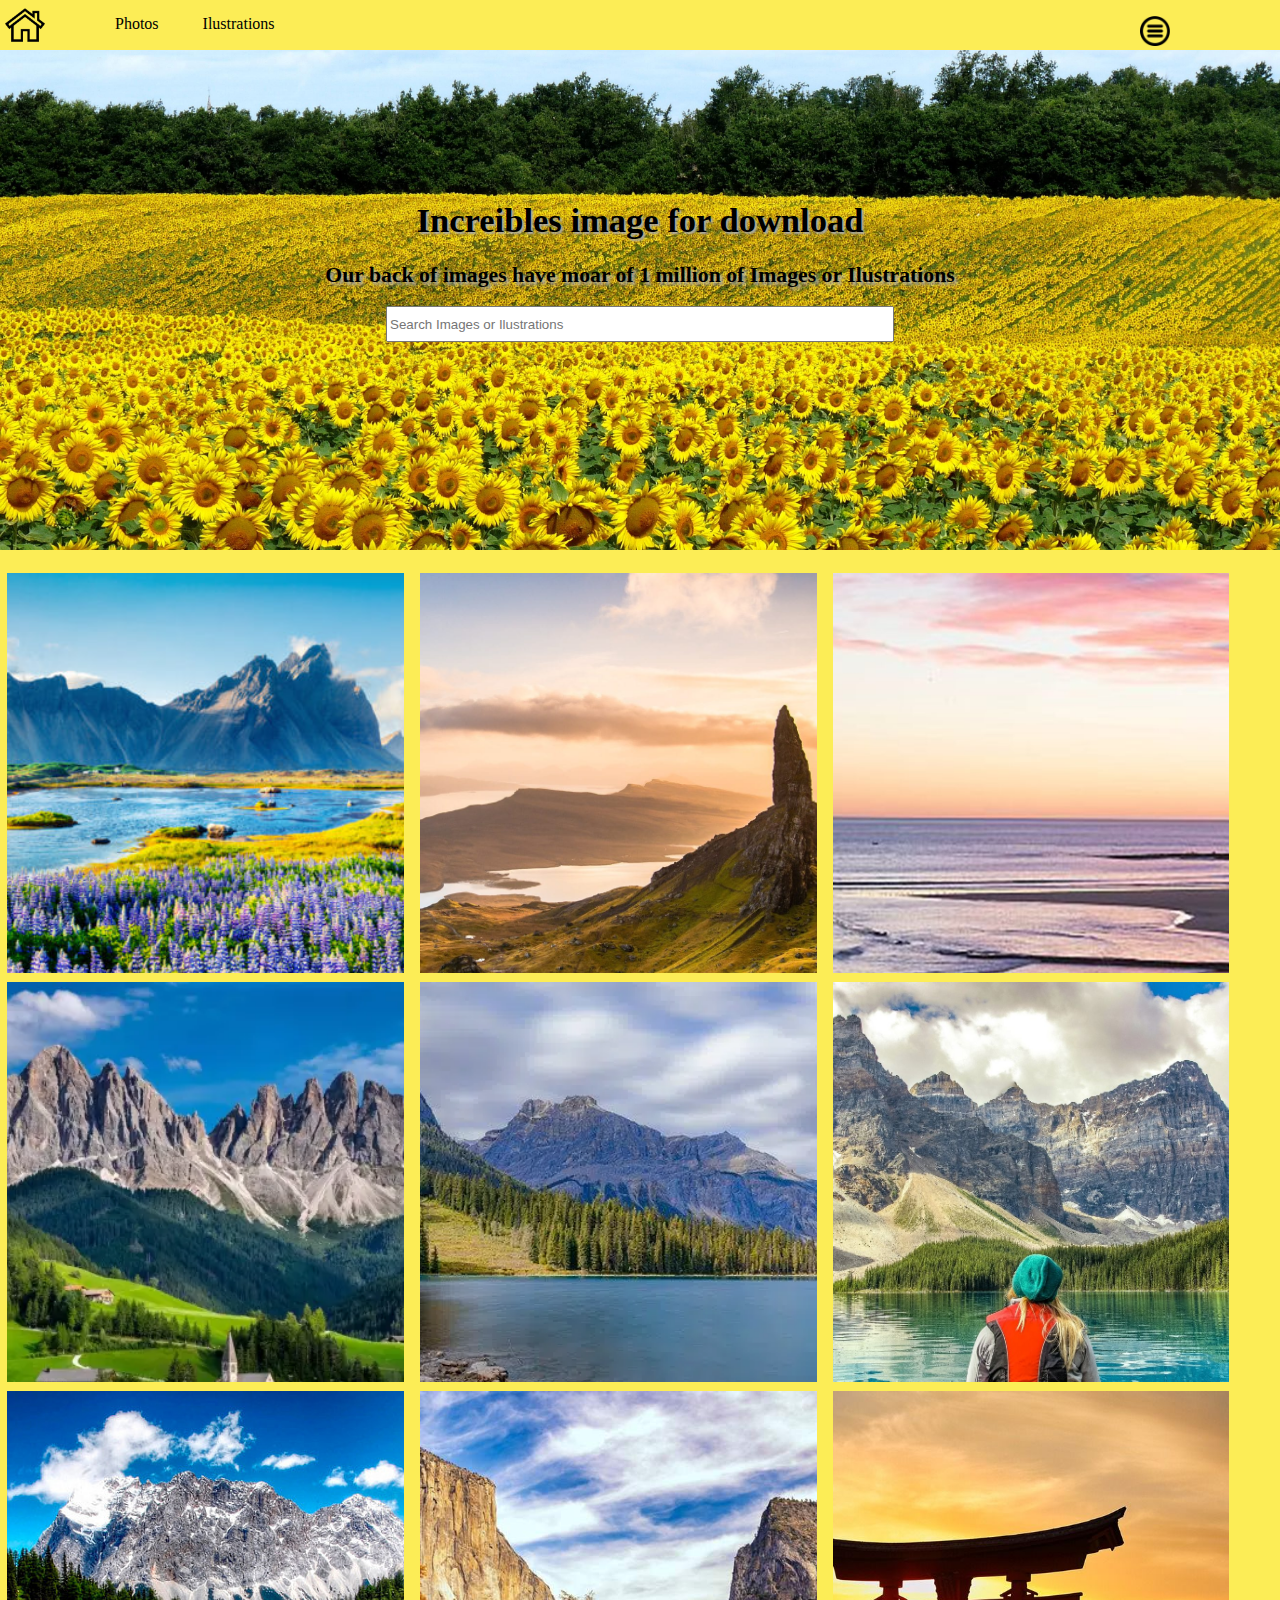
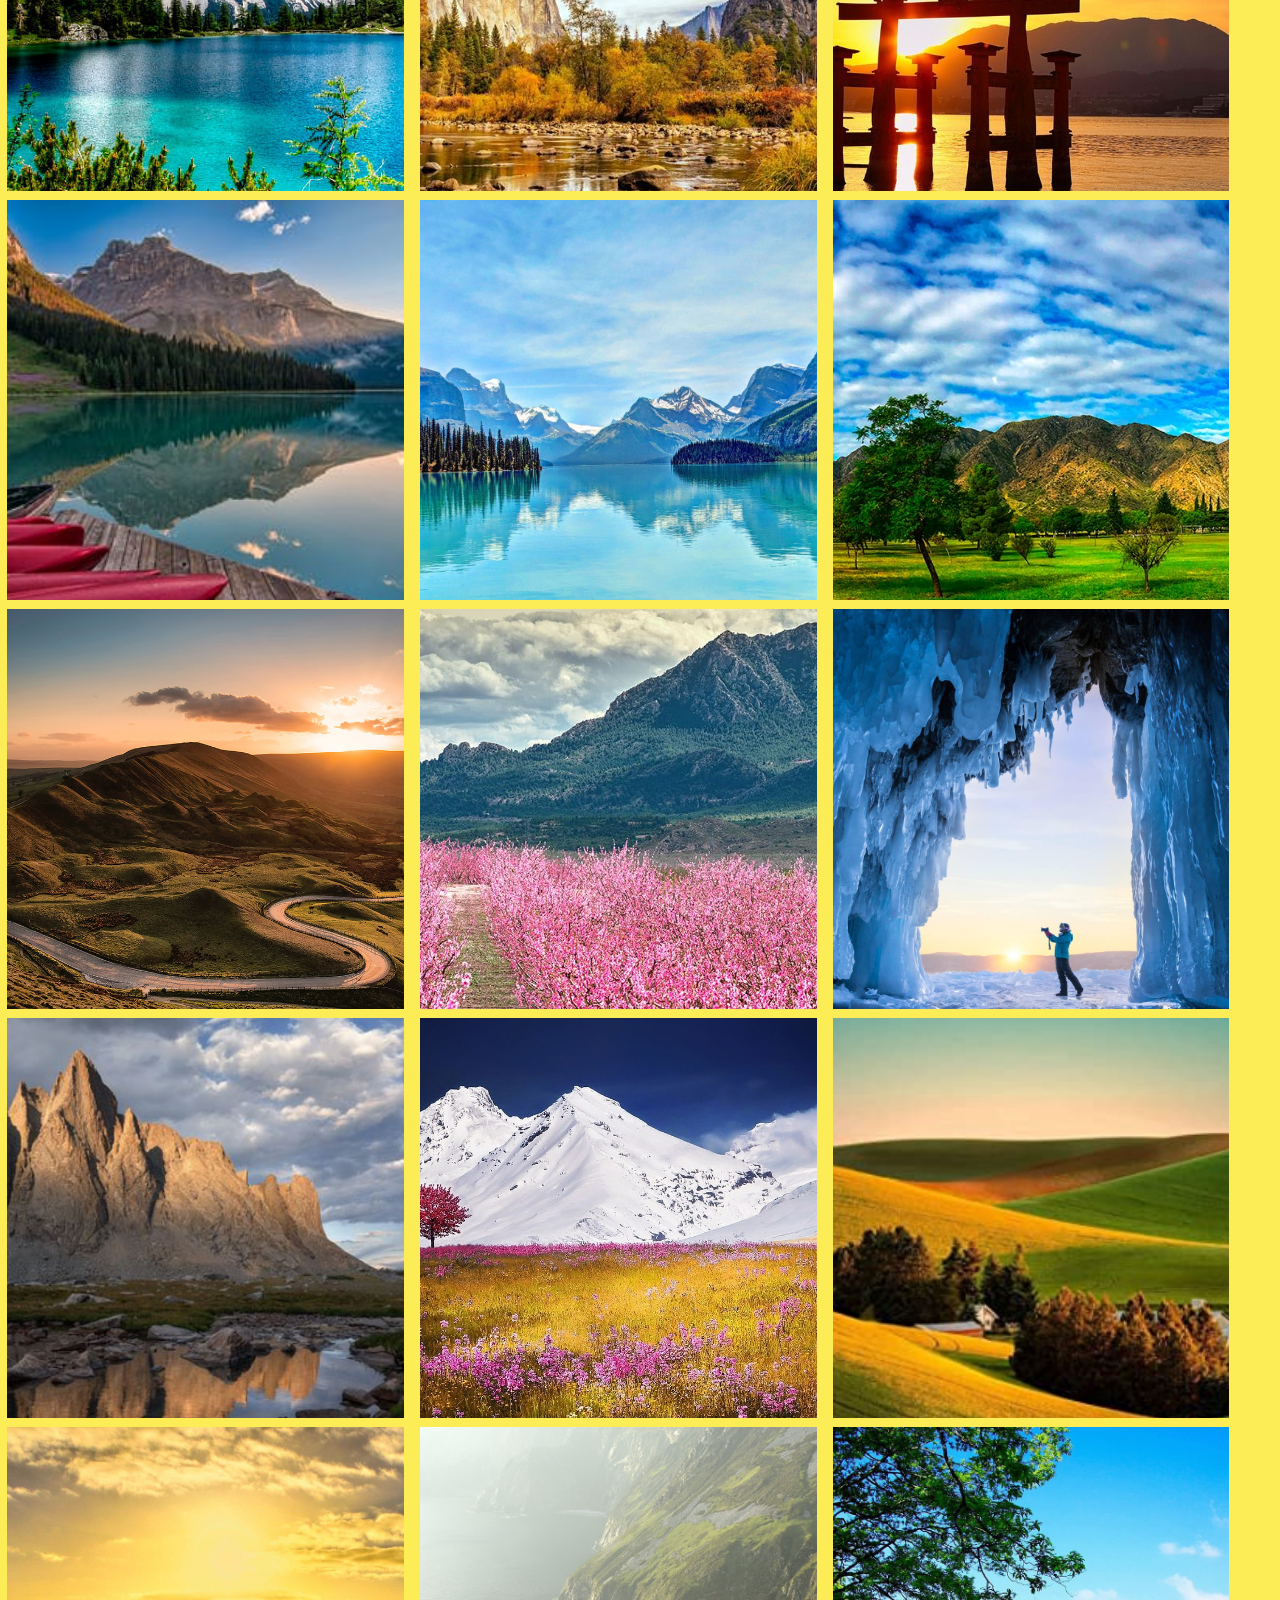
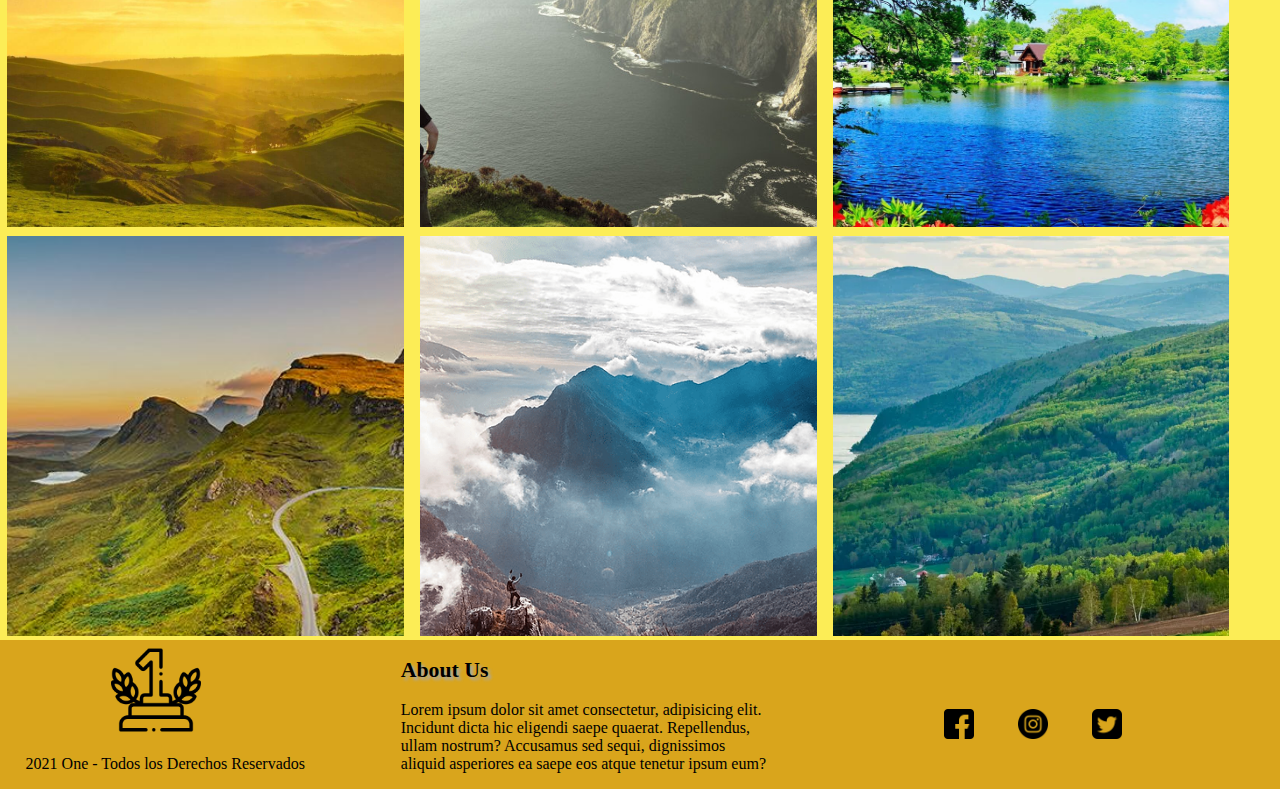
<file: Gallery/index.html>
<!DOCTYPE html>
<html lang="en">
<head>
    <script src=""></script>
    <link rel="stylesheet" href="css/index.css">
    <meta charset="UTF-8">
    <meta http-equiv="X-UA-Compatible" content="IE=edge">
    <meta name="viewport" content="width=device-width, initial-scale=1.0">
    <title>Gallery</title>
</head>
<body>
<!-- ------------------------------------------------------------------------- -->
    <div class="divHeader">

        <header>
            <div>
                <a href=""><img src="icons/home.png" alt="" class="logo"></a>
                <div class="options">
                    <a href="html/photos.html">Photos</a>
                    <a href="">Ilustrations</a>
                    <a href=""></a>
                </div>
                <div class="explore">
                    <ul class="menu">
                        <li><a href=""><img src="icons/options.png" alt=""></a>
                            <ol class="submenu">
                                <li><a href="">Submenu</a></li>
                                <li><a href="">Submenu</a></li>
                                <li><a href="">Submenu</a></li>
                            </ol>
                        </li>
                    </ul>
                    <div></div>
                </div>
            </div>
        </header>

    </div>
<!-- ------------------------------------------------------------------------- -->
    <div class="divSearcher">

        <div class="searcher">
            <h1>Increibles image for download</h1>
            <h2>Our back of images have moar of 1 million of Images or Ilustrations</h2>
            <input type="text" name="" placeholder="Search Images or Ilustrations">
        </div>

    </div>
    <div><br></div>
<!-- ------------------------------------------------------------------------- -->
    <div class="gallery">

        <div><img src="images/1.jpg" alt=""></div>
        <div><img src="images/2.jpg" alt=""></div>
        <div><img src="images/3.jpg" alt=""></div>
        <div><img src="images/4.jpg" alt=""></div>
        <div><img src="images/5.jpg" alt=""></div>

        <div><img src="images/6.jpg" alt=""></div>
        <div><img src="images/7.jpg" alt=""></div>
        <div><img src="images/8.jpg" alt=""></div>
        <div><img src="images/9.jpg" alt=""></div>
        <div><img src="images/10.jpg" alt=""></div>


        <div><img src="images/11.jpg" alt=""></div>
        <div><img src="images/12.jpg" alt=""></div>
        <div><img src="images/13.jpg" alt=""></div>
        <div><img src="images/14.jpg" alt=""></div>
        <div><img src="images/15.jpg" alt=""></div>


       <div><img src="images/16.jpg" alt=""></div>
       <div><img src="images/17.jpg" alt=""></div>
       <div><img src="images/18.jpg" alt=""></div>
       <div><img src="images/19.jpg" alt=""></div>
       <div><img src="images/20.jpg" alt=""></div>


       <div><img src="images/21.jpg" alt=""></div>
       <div><img src="images/22.jpg" alt=""></div>
       <div><img src="images/23.jpg" alt=""></div>
       <div><img src="images/24.jpg" alt=""></div>


    </div>
<!-- ------------------------------------------------------------------------- -->
    <footer>
        <div class="logo2">
            <img src="icons/one.png" alt="Logo">
            <p>2021 One - Todos los Derechos Reservados</p>
        </div>
        <div class="us">
            <h2>About Us</h2>
            <p>Lorem ipsum dolor sit amet consectetur, adipisicing elit. Incidunt dicta hic eligendi saepe quaerat. Repellendus, ullam nostrum? Accusamus sed sequi, dignissimos aliquid asperiores ea saepe eos atque tenetur ipsum eum?</p>
        </div>
        <div class="follow">
            <a href="https://www.facebook.com/" target="_BLANK"><img src="icons/facebook.png" alt="Facebook"></a>
            <a href="https://www.instagram.com/" target="_BLANK"><img src="icons/instagram.png" alt="Instagram"></a>
            <a href="https://twitter.com/home" target="_BLANK"><img src="icons/twitter.png" alt="Twitter"></a>
        </div>
    </footer>
</body>
</html>
</file>
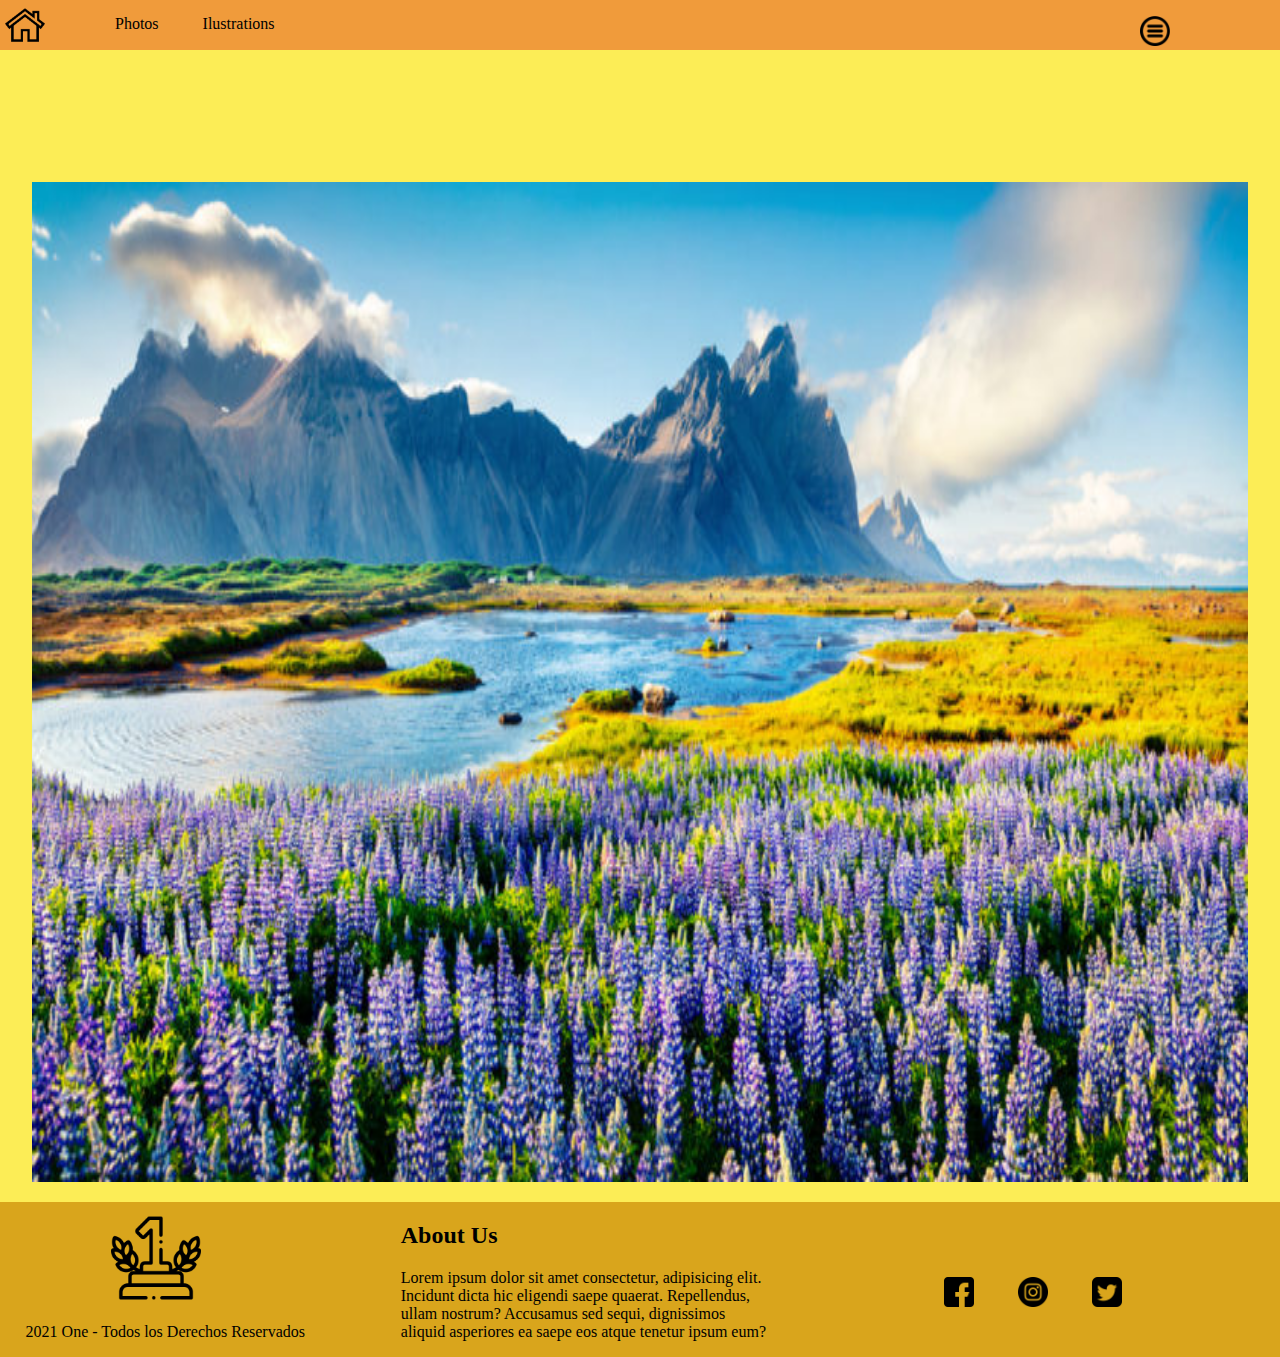
<file: Gallery/html/photos.html>
<!DOCTYPE html>
<html lang="en">
<head>
    <script src=""></script>
    <link rel="stylesheet" href="../css/photos.css">
    <meta charset="UTF-8">
    <meta http-equiv="X-UA-Compatible" content="IE=edge">
    <meta name="viewport" content="width=device-width, initial-scale=1.0">
    <title>Gallery</title>
</head>
<body>
<!-- ------------------------------------------------------------------------- -->
    <div class="divHeader">

        <header>
            <div>
                <a href="../index.html"><img src="../icons/home.png" alt="" class="logo"></a>
                <div class="options">
                    <a href="">Photos</a>
                    <a href="">Ilustrations</a>
                    <a href=""></a>
                </div>
                <div class="explore">
                    <ul class="menu">
                        <li><a href=""><img src="../icons/options.png" alt=""></a>
                            <ol class="submenu">
                                <li><a href="">Submenu</a></li>
                                <li><a href="">Submenu</a></li>
                                <li><a href="">Submenu</a></li>
                            </ol>
                        </li>
                    </ul>
                    <div></div>
                </div>
            </div>
        </header>
    </div>
<!-- ------------------------------------------------------------------------- -->
    <div class="slider">
        <ul>

            <li><div><img src="../images/1.jpg" alt=""></div></li>
            <li><div><img src="../images/2.jpg" alt=""></div></li>
            <li><div><img src="../images/3.jpg" alt=""></div></li>
            <li><div><img src="../images/4.jpg" alt=""></div></li>
            <li><div><img src="../images/5.jpg" alt=""></div></li>

            <li><div><img src="../images/6.jpg" alt=""></div></li>
            <li><div><img src="../images/7.jpg" alt=""></div></li>
            <li><div><img src="../images/8.jpg" alt=""></div></li>
            <li><div><img src="../images/9.jpg" alt=""></div></li>
            <li><div><img src="../images/10.jpg" alt=""></div></li>

            <li><div><img src="../images/11.jpg" alt=""></div></li>
            <li><div><img src="../images/12.jpg" alt=""></div></li>
            <li><div><img src="../images/13.jpg" alt=""></div></li>
            <li><div><img src="../images/14.jpg" alt=""></div></li>
            <li><div><img src="../images/15.jpg" alt=""></div></li>

            <li><div><img src="../images/16.jpg" alt=""></div></li>
            <li><div><img src="../images/17.jpg" alt=""></div></li>
            <li><div><img src="../images/18.jpg" alt=""></div></li>
            <li><div><img src="../images/19.jpg" alt=""></div></li>
            <li><div><img src="../images/20.jpg" alt=""></div></li>

            <li><div><img src="../images/21.jpg" alt=""></div></li>
            <li><div><img src="../images/22.jpg" alt=""></div></li>
            <li><div><img src="../images/23.jpg" alt=""></div></li>
            <li><div><img src="../images/24.jpg" alt=""></div></li>
         
        </ul>
    </div>
<!-- ------------------------------------------------------------------------- -->
    <footer>
        <div class="logo2">
            <img src="../icons/one.png" alt="Logo">
            <p>2021 One - Todos los Derechos Reservados</p>
        </div>
        <div class="us">
            <h2>About Us</h2>
            <p>Lorem ipsum dolor sit amet consectetur, adipisicing elit. Incidunt dicta hic eligendi saepe quaerat. Repellendus, ullam nostrum? Accusamus sed sequi, dignissimos aliquid asperiores ea saepe eos atque tenetur ipsum eum?</p>
        </div>
        <div class="follow">
            <a href=""><img src="../icons/facebook.png" alt="Facebook"></a>
            <a href=""><img src="../icons/instagram.png" alt="Instagram"></a>
            <a href=""><img src="../icons/twitter.png" alt="Twitter"></a>
        </div>
    </footer>
</body>
</html>
</file>
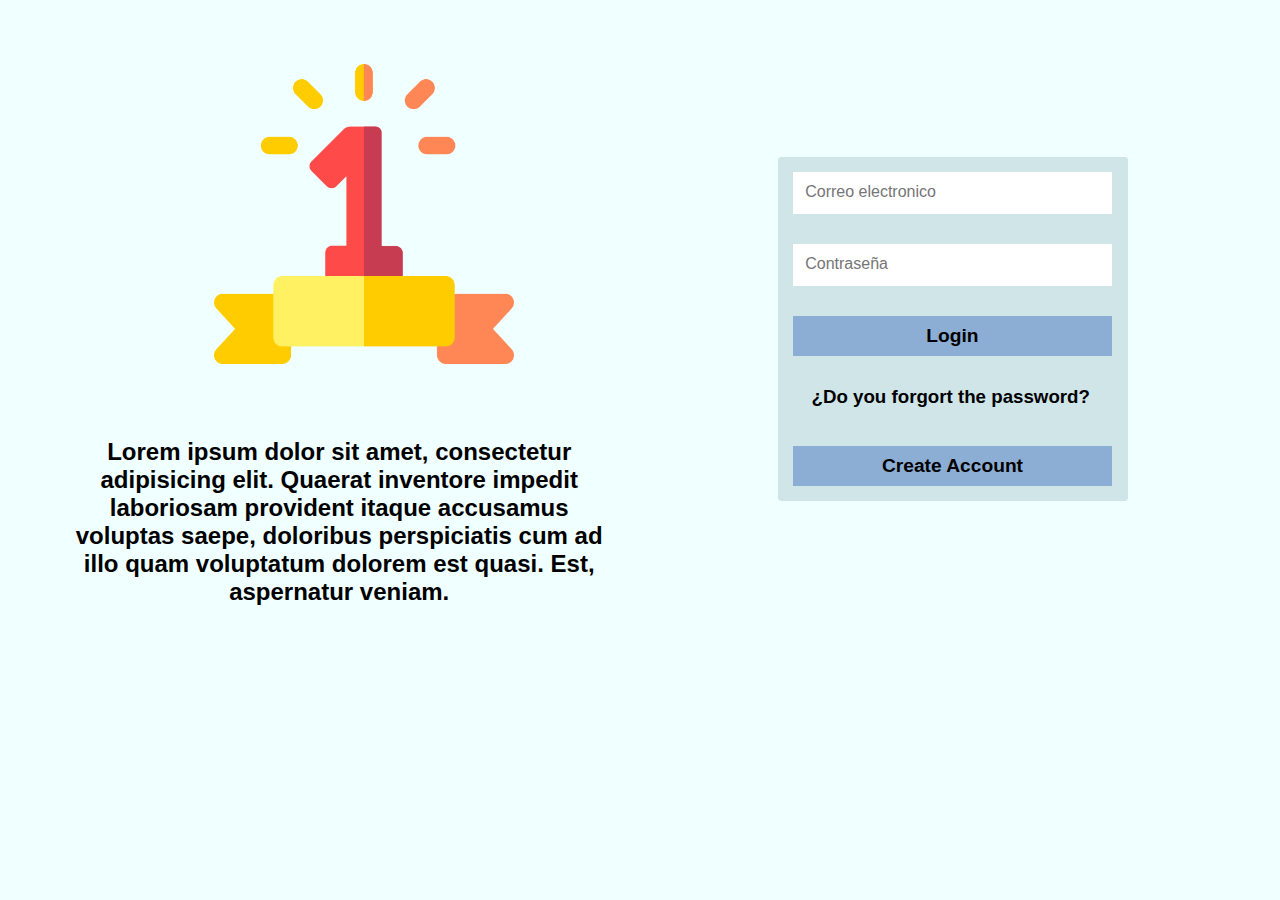
<file: Online-Magazine/html/login.html>
<!DOCTYPE html>
<html lang="es">
<head>
    <title>Login</title>
    <link rel="stylesheet" href="../css/login.css">
    <meta charset="UTF-8">
    <meta http-equiv="X-UA-Compatible" content="IE=edge">
    <meta name="viewport" content="width=device-width, initial-scale=1.0">
</head>
<body>
    <div class="container">
        <div class="presentation-ctn">
            <img src="../icons/one2.png" class="logo-img">
            <h2 class="presentation-txt">Lorem ipsum dolor sit amet, consectetur adipisicing elit. Quaerat inventore impedit laboriosam provident itaque accusamus voluptas saepe, doloribus perspiciatis cum ad illo quam voluptatum dolorem est quasi. Est, aspernatur veniam.</h2>
        </div>
        <div class="registration-ctn">
            <div class="registration">
                <div class="information">
                    <input type="text" id="mail" placeholder="Correo electronico">
                    <input type="text" id="password" placeholder="Contraseña">
                    <button class="done" id="done">Login</button>
                    <h3 class="link"><a href="">¿Do you forgort the password?</a></h3>
                    <a href="register.html"><button class="create-acount" id="register">Create Account</button></a>
                </div>
                
            </div>
        </div>
    </div>
<script src="../js/login.js"></script>
</body>
</html>
</file>
<file: Gallery/css/index.css>
body {
    background-color: #FCED56;

    padding: 0;
    margin: 0;
}

/*________________________________________________________*/
.divHeader {
    background-color: #FCED56;
    color: black;

    width: 100%;
    height: 50px;

    padding: 0px;
    margin: 0px;
}
/*------------------------------------*/
.logo {
    width: 40px;
    padding-top: 5px;
    padding-left: 5px;
    
    text-align: left;
    float: left;
}
.options {
    display: inline-block;
    padding-top: 15px;
    padding-left: 30px;

}
.options a {
    text-decoration: none; 
    margin-left: 40px;
    color: black;
}
.options a:hover {
    color: grey;
}
/*___________________________________________*/
.explore {
    float: right;

    padding-top: 0px;
    padding-right: 0px;
}
/*----------------*/
.menu {
    list-style: none;
    padding: 0px;
}
.menu:hover .submenu {
    visibility: visible;
    transition: all 1s;
}
.menu li {

}
.menu li img {
    width: 30px;
}
/*----------------*/
.submenu {
    visibility: hidden;

    height: 100px;

    list-style: none;
    background-color: #FCED56;
    border-radius: 6%;
}
.submenu li {
    padding-top: 11px;
    padding-right: 40px;    
}
.submenu li a {
    text-decoration: none;
    
    color: black;
}
.submenu li a:hover {
    color: grey;
}
/*________________________________________________________*/
.divSearcher {
    background-image: url("../images/background.jpg");
    background-attachment: fixed;
    background-repeat: no-repeat;
    background-size: cover;

    width: 100%;
    height: 500px;

    padding: 0px;
    margin: 0px;
}
.searcher {
    padding-top: 10%;
    text-align: center;
}
.searcher input {
    width: 500px;
    height: 30px;
}
h1 {
    text-shadow: 2px 2px 2px darkgray;
    font-size: 2.7vw;
}
h2 {
    text-shadow: 3px 3px 3px darkgray;
    font-size: 1.7vw;
}
/*________________________________________________________*/
.gallery {
    width: 100%;

}
.gallery div {
    width: 49%;
    overflow: hidden;

    padding-top: 5px;
    padding-right: 5px;
    padding-left: 7px;
    padding-bottom: 0px;
    display: inline-block;
}
.gallery div img {
    width: 100%;
    height: 500px;
    object-fit: cover;
}
.gallery div img:hover {
    transform: scale(1.1);


    transition: all 3s;
}
/*________________________________________________________*/
footer {
    background-color: #D9A51C;
    
}
.logo2 {
    padding-left: 2%;

    width: 29%;
    display: inline-block;
}
.logo2 img {
    width: 90px;
    padding-left: 23%;
}
.logo2 p {
    
}
.us {
    width: 29%;
    display: inline-block;
}
.follow {
    width: 29%;
    display: inline-block;
    
    padding-left: 10%;

}
.follow img {
    width: 30px;
    padding-left: 40px;
    padding-bottom: 30px;
}
/*________________________________________________________*/
@media (max-width:1000px) {
    .searcher {
        text-align: center;
        padding-left: 20px;
    }
    h1 {
        font-size: 5vw;
    }
    h2 {
        font-size: 3vw;
    }
}
@media (max-width:900px) {
    .searcher {
        text-align: left;
        padding-left: 10px;
    }
    .divSearcher {
        height: 400px;
    }
}
@media (max-width:700px) {
    .searcher {
        text-align: left;
        padding-left: 5px;
        padding-top: 100px;
    }
    .divSearcher {
        height: 400px;
    }
}
@media (max-width:650px) {
    .searcher {
        text-align: center;
        padding-left: 0px;
    }
    .divSearcher {
        height: 400px;
    }
    h1 {
        font-size: 7vw;
    }
    h2 {
        font-size: 5.1vw;
    }
}
/*----------------*/
@media (max-width:1500px) {
    .gallery div {
        width: 31%;
        height: 400px;
    }
}
@media (max-width:650px) {

    .gallery div {
        padding-left: 0px;
        width: 100%;
        height: 300px;
    }
}
@media (max-width:520px) {
    .gallery div {
        padding-left: 0px;
        width: 100%;
        height: 200px;
    }
}
/*----------------*/

@media (max-width:800px) {
    .logo2 {
        width: 20%;
    }
    .follow {
        width: 30%;
        padding-left: 40px;
    }
    .follow img {
        width: 20px;
    }
    .us {
        width: 30%;
        padding-left: 50px;
    }
}
</file>
<file: Gallery/css/photos.css>
body {
    background-color: #FCED56;

    padding: 0;
    margin: 0;
}

/*________________________________________________________*/
.divHeader {
    background-color: #F09B3B;
    color: black;

    width: 100%;
    height: 50px;

    padding: 0px;
    margin: 0px;
}
/*------------------------------------*/
.logo {
    width: 40px;
    padding-top: 5px;
    padding-left: 5px;
    
    text-align: left;
    float: left;
}
.options {
    display: inline-block;
    padding-top: 15px;
    padding-left: 30px;

}
.options a {
    text-decoration: none; 
    margin-left: 40px;
    color: black;
}
.options a:hover {
    color: grey;
}
/*___________________________________________*/
.explore {
    float: right;

    padding-top: 0px;
    padding-right: 0px;
}
/*----------------*/
.menu {
    list-style: none;
    padding: 0px;
}
.menu:hover .submenu {
    visibility: visible;
    transition: all 1s;
}
.menu li {

}
.menu li img {
    width: 30px;
}
/*----------------*/
.submenu {
    visibility: hidden;

    height: 100px;

    list-style: none;
    background-color: #F09B3B;
    border-radius: 6%;
}
.submenu li {
    padding-top: 11px;
    padding-right: 40px;    
}
.submenu li a {
    text-decoration: none;
    
    color: black;
}
.submenu li a:hover {
    color: grey;
}
/*________________________________________________________*/

/*________________________________________________________*/
.slider {
    padding-top: 0px;


    width: 95%;
    margin: auto;

    overflow: hidden;
}
.slider ul {
    display: flex;
    padding: 0;
    width: 2400%;

    animation: change 96s infinite alternate;
}
.slider li {
    width: 100%;
    list-style: none;
}
.slider img {
    width: 100%;
    height: 1000px;
}
/*----------------*/
@keyframes change {
    0% {margin-left: 0;}
    4% {margin-left: 0;}

    8% {margin-left: -100%;}
    12% {margin-left: -200%;}

    16% {margin-left: -300%;}
    20% {margin-left: -400%;}

    24% {margin-left: -500%;}
    28% {margin-left: -600%;}

    32% {margin-left: -700%;}
    36% {margin-left: -800%;}
    
    40% {margin-left: -900%;}
    44% {margin-left: -1000%;}
    
    48% {margin-left: -1100%;}
    52% {margin-left: -1200%;}

    56% {margin-left: -1300%;}
    60% {margin-left: -1400%;}

    64% {margin-left: -1500%;}
    68% {margin-left: -1600%;}
    
    72% {margin-left: -1700%;}
    76% {margin-left: -1800%;}
    
    80% {margin-left: -1900%;}
    84% {margin-left: -2000%;}

    88% {margin-left: -2100%;}
    92% {margin-left: -2200%;}

    96% {margin-left: -2300%;}
    100% {margin-left: -2400%;}

}

/*________________________________________________________*/
footer {
    background-color: #D9A51C;
    
}
.logo2 {
    padding-left: 2%;

    width: 29%;
    display: inline-block;
}
.logo2 img {
    width: 90px;
    padding-left: 23%;
}
.logo2 p {
    
}
.us {
    width: 29%;
    display: inline-block;
}
.follow {
    width: 29%;
    display: inline-block;
    
    padding-left: 10%;

}
.follow img {
    width: 30px;
    padding-left: 40px;
    padding-bottom: 30px;
}
/*________________________________________________________*/

/*----------------*/


/*----------------*/

@media (max-width:800px) {
    .logo2 {
        width: 20%;
    }
    .follow {
        width: 30%;
        padding-left: 40px;
    }
    .follow img {
        width: 20px;
    }
    .us {
        width: 30%;
        padding-left: 50px;
    }
}
</file>
<file: Online-Magazine/css/login.css>
/*__________________________________________________________________*/
/*-------------------------*/
body{
    font-family: sans-serif;

    padding: 0;
    margin: 0;

    background-color: azure;
}
/*-------------------------*/
/*__________________________________________________________________*/
/*-------------------------*/
.container {
    display: flex;
}
/*-------------------------*/
.presentation-ctn {
    width: 49%;
    padding-top: 5%;
    padding-left: 2%;

    
}
/*-------------------------*/
.logo-img {
    padding-left: 30%;
    width: 300px;
}
/*-------------------------*/
.presentation-txt {
    padding: 50px;

    text-align: center;
}
/*-------------------------*/
/*__________________________________________________________________*/
/*-------------------------*/
.registration-ctn {
    width: 49%;
    
}
/*-------------------------*/
.registration {
    width: 350px;
    height: 20px;

    padding-top: 25%;
    padding-left: 20%;
}
/*-------------------------*/
.information {

    border-radius: 1%;

    background: #CFE5E8;
}
/*-------------------------*/
.information input {
    width: 90%;
    height: 40px;
    
    margin: 15px;

    border: none;
}
::placeholder {
    padding-left: 10px;
    font-size: medium;
}
/*-------------------------*/
.done {
    width: 91%;
    height: 40px;

    margin: 15px;
    
    border: none;
    font-size: larger;
    font-weight: 550;
    background-color: #8CAED4;
}
.done:hover {
    transition: all 1s;
    background-color: #A6B5EB;
}
/*-------------------------*/
.link {
    width: 90%;
    height: 30px;

    margin: 15px;

    text-align: center;
}
.link a {
    text-decoration: none;
    color: black;
}
/*-------------------------*/
/*__________________________________________________________________*/
/*-------------------------*/
.create-acount {
    width: 91%;
    height: 40px;

    margin: 15px;
    
    border: none;
    font-size: larger;
    font-weight: 550;
    background-color: #8CAED4;
}
.create-acount:hover {
    transition: all 1s;
    background-color: #A6B5EB;
}
/*-------------------------*/
/*__________________________________________________________________*/
/*-------------------------*/
.op-two {

}
/*-------------------------*/
/*__________________________________________________________________*/
</file>
